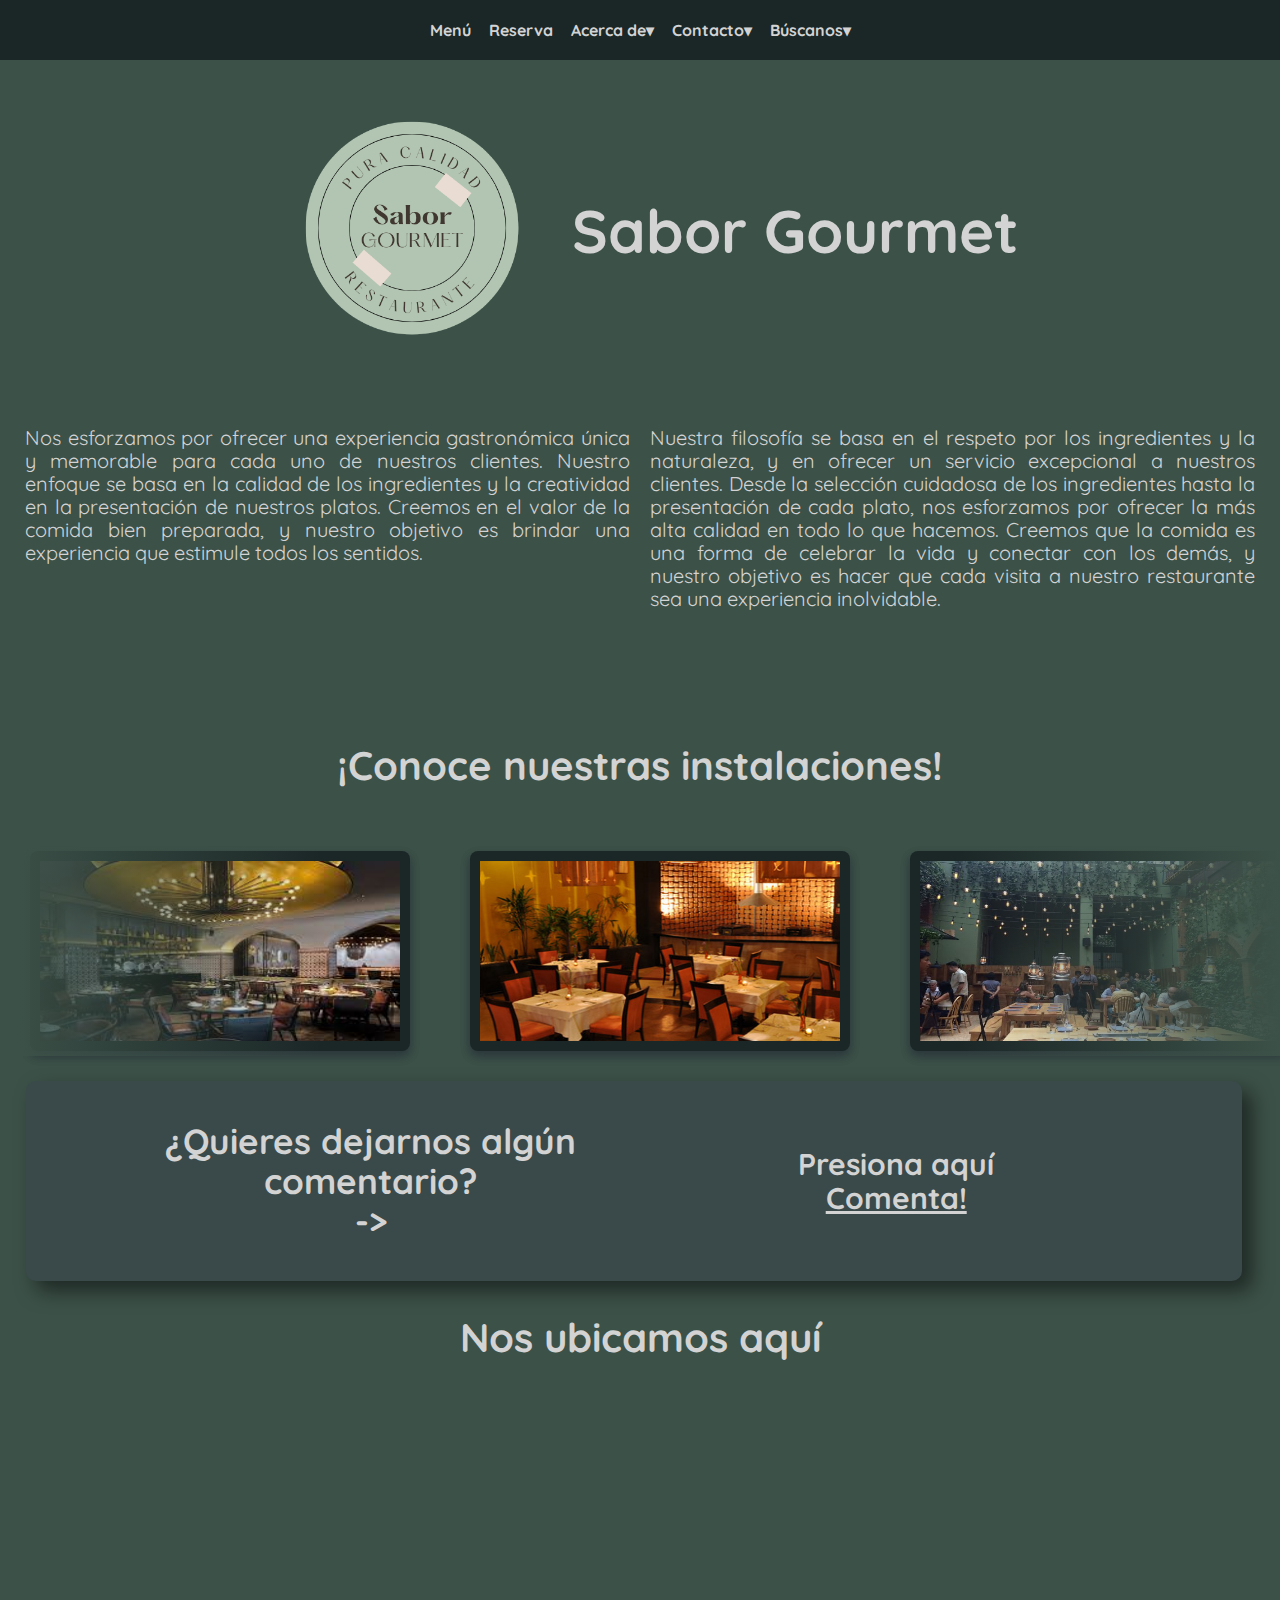
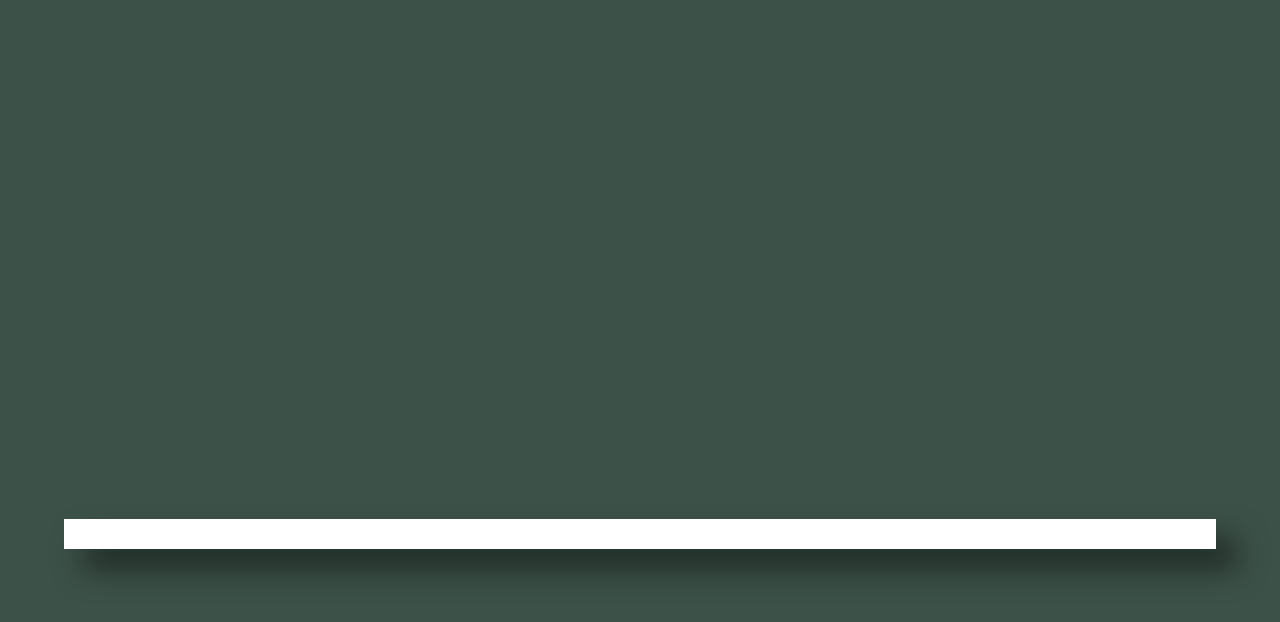
<file: index.html>
<!DOCTYPE html>
<html>

<head>
  <meta charset="utf-8" />
  <meta name="viewport" content="width=device-width, initial-scale=1" />
  <title></title>
  <link rel="stylesheet" type="text/css" href="CSS/Style.css" />
  <link rel="stylesheet" type="text/css" href="CSS/normalize.css" />
  <link href="https://fonts.googleapis.com/css?family=Quicksand" rel="stylesheet" />
  <script type="text/javascript" src="JS/funciones.js"></script>
  <script type="text/javascript" src="JS/jquery-3.6.3.js"></script>
  <script type="text/javascript" src="JS/push.min.js"></script>
  <meta name="viewport" content="width=device-width"/>
</head>

<body>
  <div id="fb-root"></div>
<script async defer crossorigin="anonymous" src="https://connect.facebook.net/es_LA/sdk.js#xfbml=1&version=v16.0" nonce="MhBECgYe"></script>


  <nav>
    <ul class="menu">
      <li><a href="menu.html">Menú</a></li>
      <li><a href="Reserva.html">Reserva</a></li>

      <li class="submenu">
        <a href="#">Acerca de&#9662;</a>
        <ul>
          <li><a href="https://goo.gl/maps/zm9JmMgt8xYgfdSr7">Dirección</a></li>
          <li><a href="#">QR</a></li>
        </ul>
      </li>

      <li class="submenu">
        <a href="#">Contacto&#9662;</a>
        <ul>
          <li><a href="#">saborgourmet@gmail.com</a></li>
          <li><a href="#">961 428 5249</a></li>
           <li><a href="https://wa.me/529614285249">Whatsapp</a></li>
        </ul>
      </li>
      <li class="submenu">

      <li class="submenu">
        <a href="#">Búscanos&#9662;</a>
        <ul>

          <li>
            <a href="https://www.facebook.com/profile.php?id=100092734239732"> <img src="IMG/facebooklogo.png" class="logoface logoredes">
              Facebook</a>
          </li>

          <li>
            <a href="#"> <img src="IMG/instalogo.png" class="logoinsta logoredes">
              Instagram</a>
          </li>

          <li>
            <a href="#"> <img src="IMG/tiktoklogo.png" class="logotiktok logoredes">
              Tiktok</a>
          </li>
          <ul>


          </ul>
      </li>
    </ul>

  </nav>

  <br/>
  <div class="logoytitulo">
    <div class="cajalogo">
      <img src="IMG/icono.png" class="logo" />
    </div>

    <div class="cajatitulo">
      <h1 class="restautitulo">Sabor Gourmet</h1>
    </div>
  </div>

  <br />

  <div class="infodeinicio">
    <article class="descripcioninicio">
      Nos esforzamos por ofrecer una experiencia gastronómica única y
      memorable para cada uno de nuestros clientes. Nuestro enfoque se basa en
      la calidad de los ingredientes y la creatividad en la presentación de
      nuestros platos. Creemos en el valor de la comida bien preparada, y
      nuestro objetivo es brindar una experiencia que estimule todos los
      sentidos.
    </article>

    <aside class="filosofiainicio">
      Nuestra filosofía se basa en el respeto por los ingredientes y la
      naturaleza, y en ofrecer un servicio excepcional a nuestros clientes.
      Desde la selección cuidadosa de los ingredientes hasta la presentación
      de cada plato, nos esforzamos por ofrecer la más alta calidad en todo lo
      que hacemos. Creemos que la comida es una forma de celebrar la vida y
      conectar con los demás, y nuestro objetivo es hacer que cada visita a
      nuestro restaurante sea una experiencia inolvidable.
    </aside>
  </div>

  <br />
  <br />
  <br />
  <br />


  <h2 class="tituloinstalaciones">¡Conoce nuestras instalaciones!</h2>

  <div class="deslizador">
    <div class="caminodeslizador">
      <div class="desliza">
        <img src="IMG/inicio1.jpg" class="slideimg" />
      </div>

      <div class="desliza">
        <img src="IMG/inicio2.jpg" class="slideimg" />
      </div>

      <div class="desliza">
        <img src="IMG/inicio3.jpg" class="slideimg" />
      </div>

      <div class="desliza">
        <img src="IMG/inicio4.jpg" class="slideimg" />
      </div>

      <div class="desliza">
        <img src="IMG/inicio5.jpg" class="slideimg" />
      </div>

      <div class="desliza">
        <img src="IMG/inicio6.jpg" class="slideimg" />
      </div>

      <div class="desliza">
        <img src="IMG/inicio1.jpg" class="slideimg" />
      </div>

      <div class="desliza">
        <img src="IMG/inicio2.jpg" class="slideimg" />
      </div>

      <div class="desliza">
        <img src="IMG/inicio3.jpg" class="slideimg" />
      </div>

      <div class="desliza">
        <img src="IMG/inicio4.jpg" class="slideimg" />
      </div>

      <div class="desliza">
        <img src="IMG/inicio5.jpg" class="slideimg" />
      </div>

      <div class="desliza">
        <img src="IMG/inicio6.jpg" class="slideimg" />
      </div>
    </div>
  </div>

  <section class="coments">
    <div class="divcoment">
      <div class="divcoment1">
        <p class="pcoments1">¿Quieres dejarnos algún comentario?
          <br>
          ->
        </p>
      </div>
      <div class="divcoment2">
        <p class="pcoments2">Presiona aquí
          <br>
          <a href="comentarios.html" class="comentbutton">Comenta!</a>
        </p>

      </div>
    </div>

  </section>

  

<h2 class="tituloinstalaciones">Nos ubicamos aquí</h2>

<div class="mmapbox">
  <iframe src="https://www.google.com/maps/embed?pb=!1m14!1m12!1m3!1d2701.849358692514!2d-93.08054830968311!3d16.72725065586958!2m3!1f0!2f0!3f0!3m2!1i1024!2i768!4f13.1!5e0!3m2!1ses!2smx!4v1684260106541!5m2!1ses!2smx" width="1000" height="650" style="border:0;"  allowfullscreen="" loading="lazy" referrerpolicy="no-referrer-when-downgrade"></iframe>
</div>

  <br><br><br>
<div class="commentsfacebook">
  <div class="fb-comments" data-href="https://alerda21.github.io/aaaaaaaa/index.html" data-width="100%" data-numposts="20"></div>
  <!-- <div class="fb-comments" data-href="https://www.facebook.com/profile.php?id=100092734239732" data-width="700" data-numposts="20"></div> -->
</div>

  
  <br />
  <br />
  <br />
  <br />
</body>

</html>
</file>
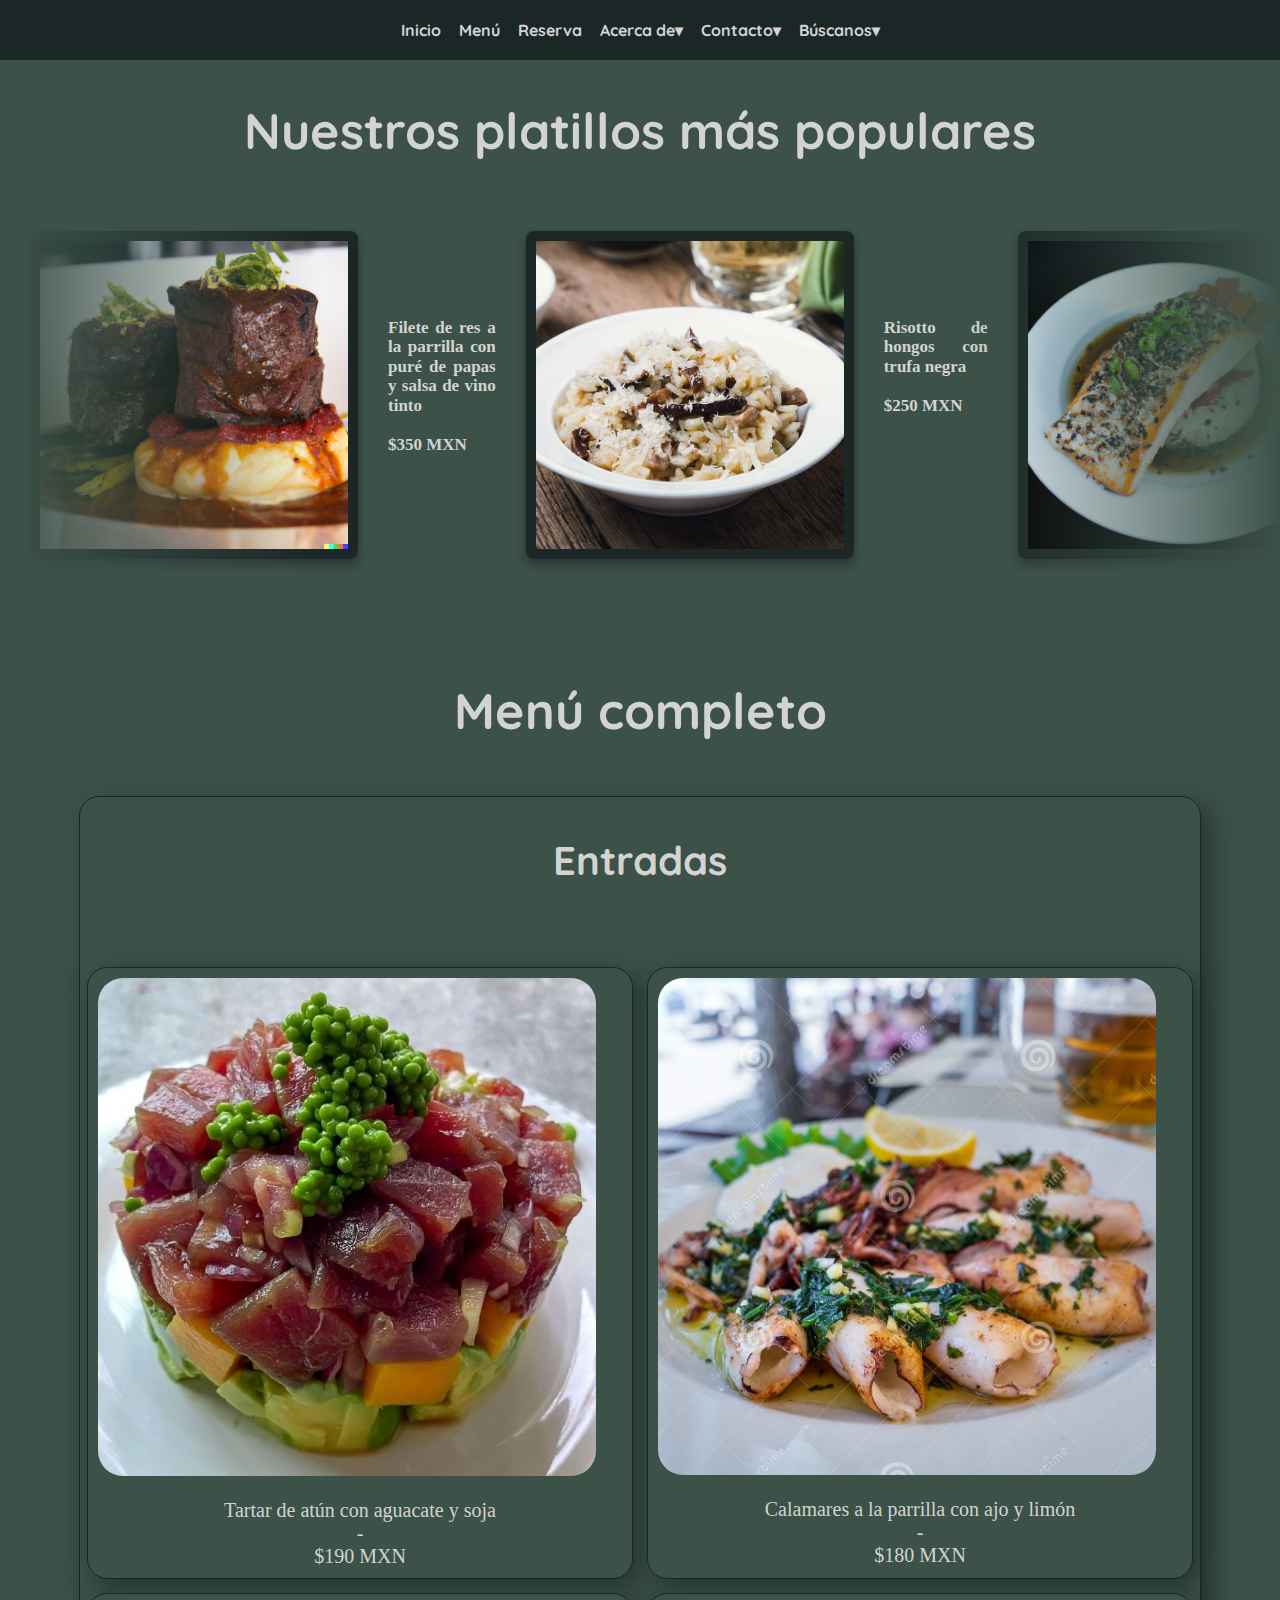
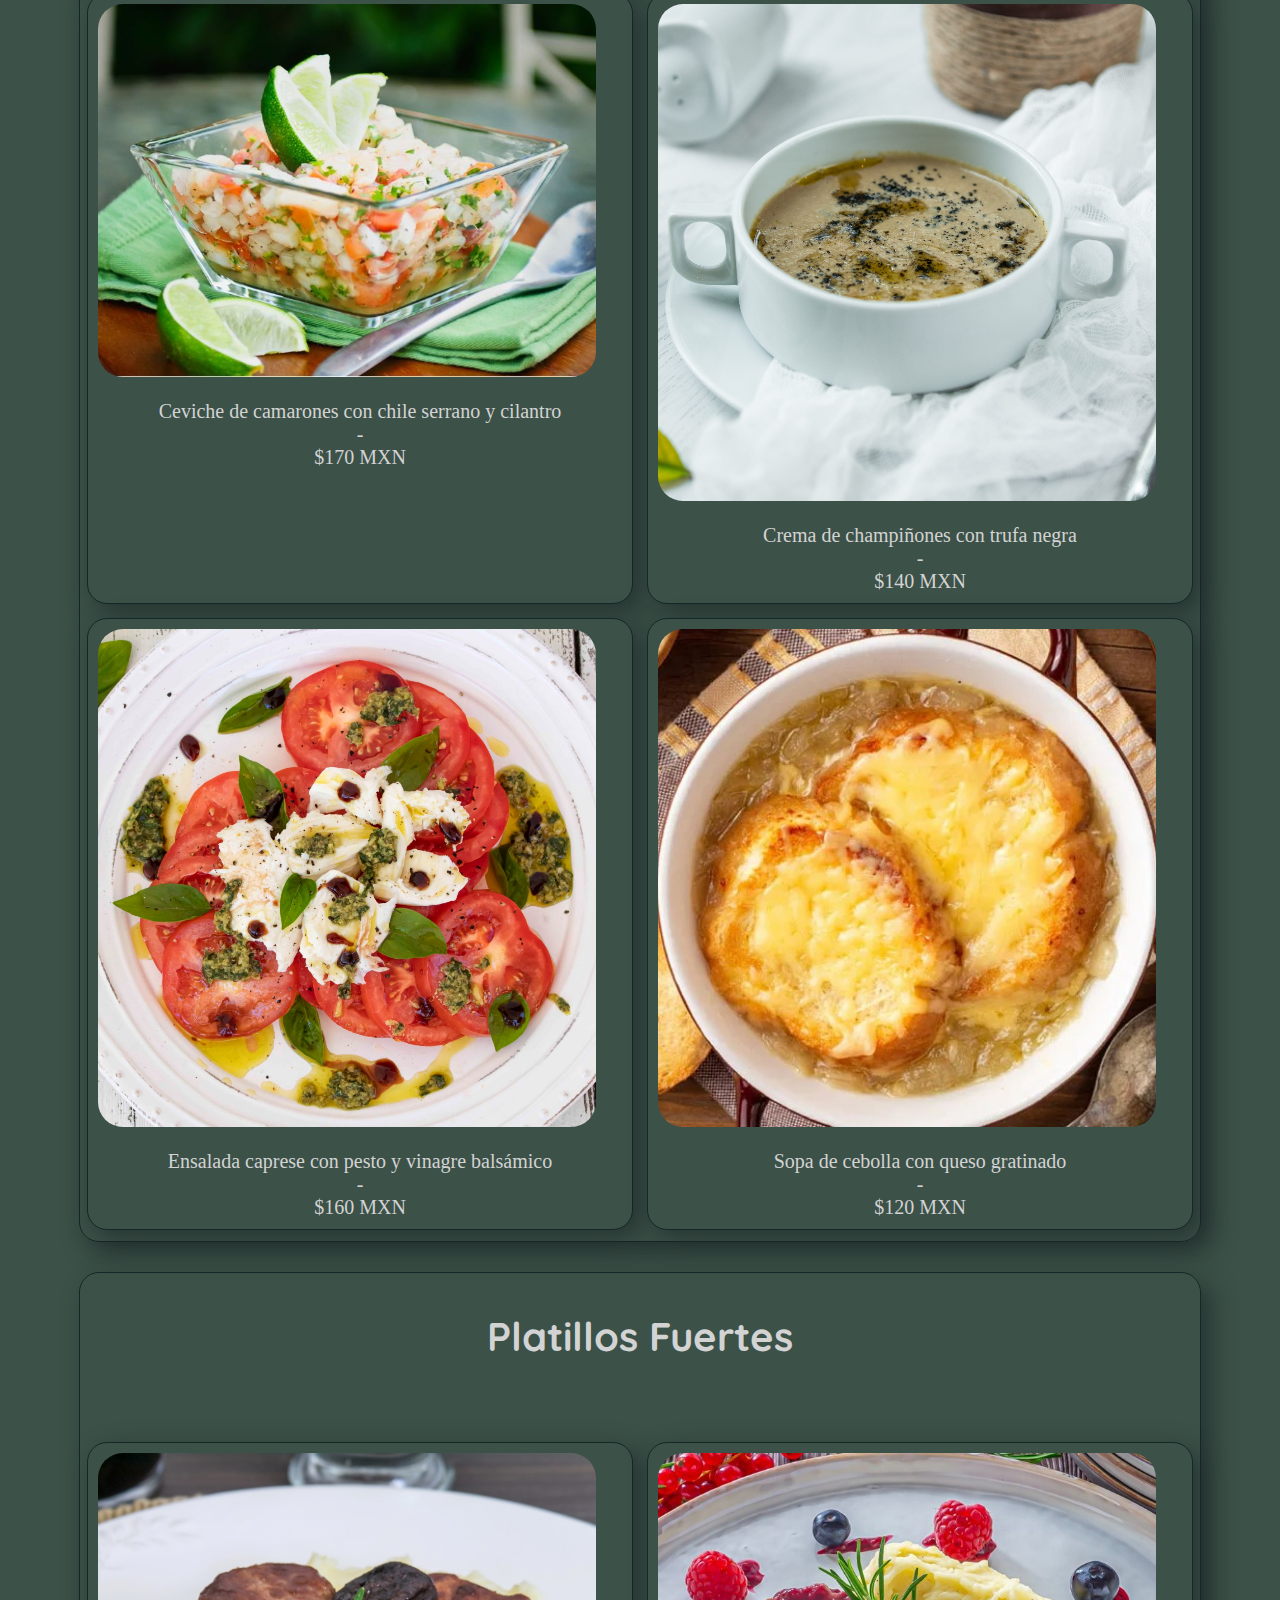
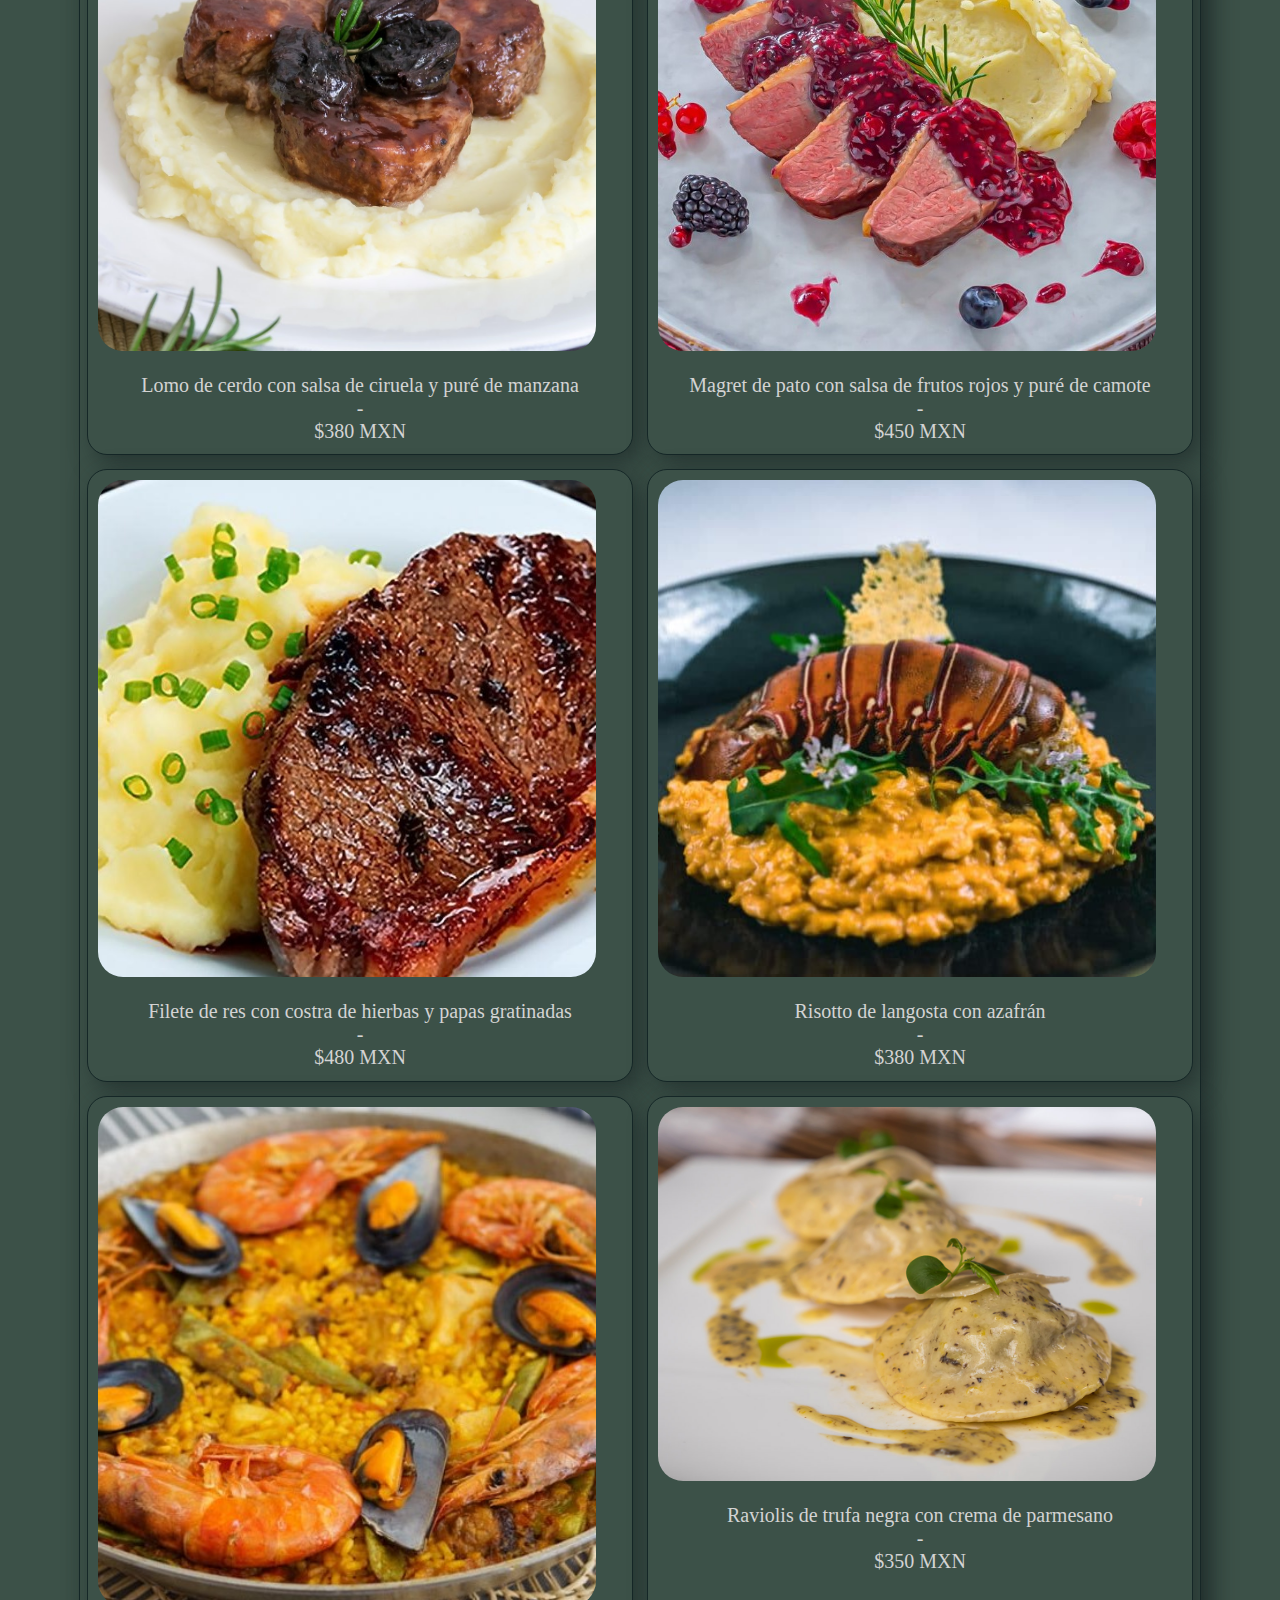
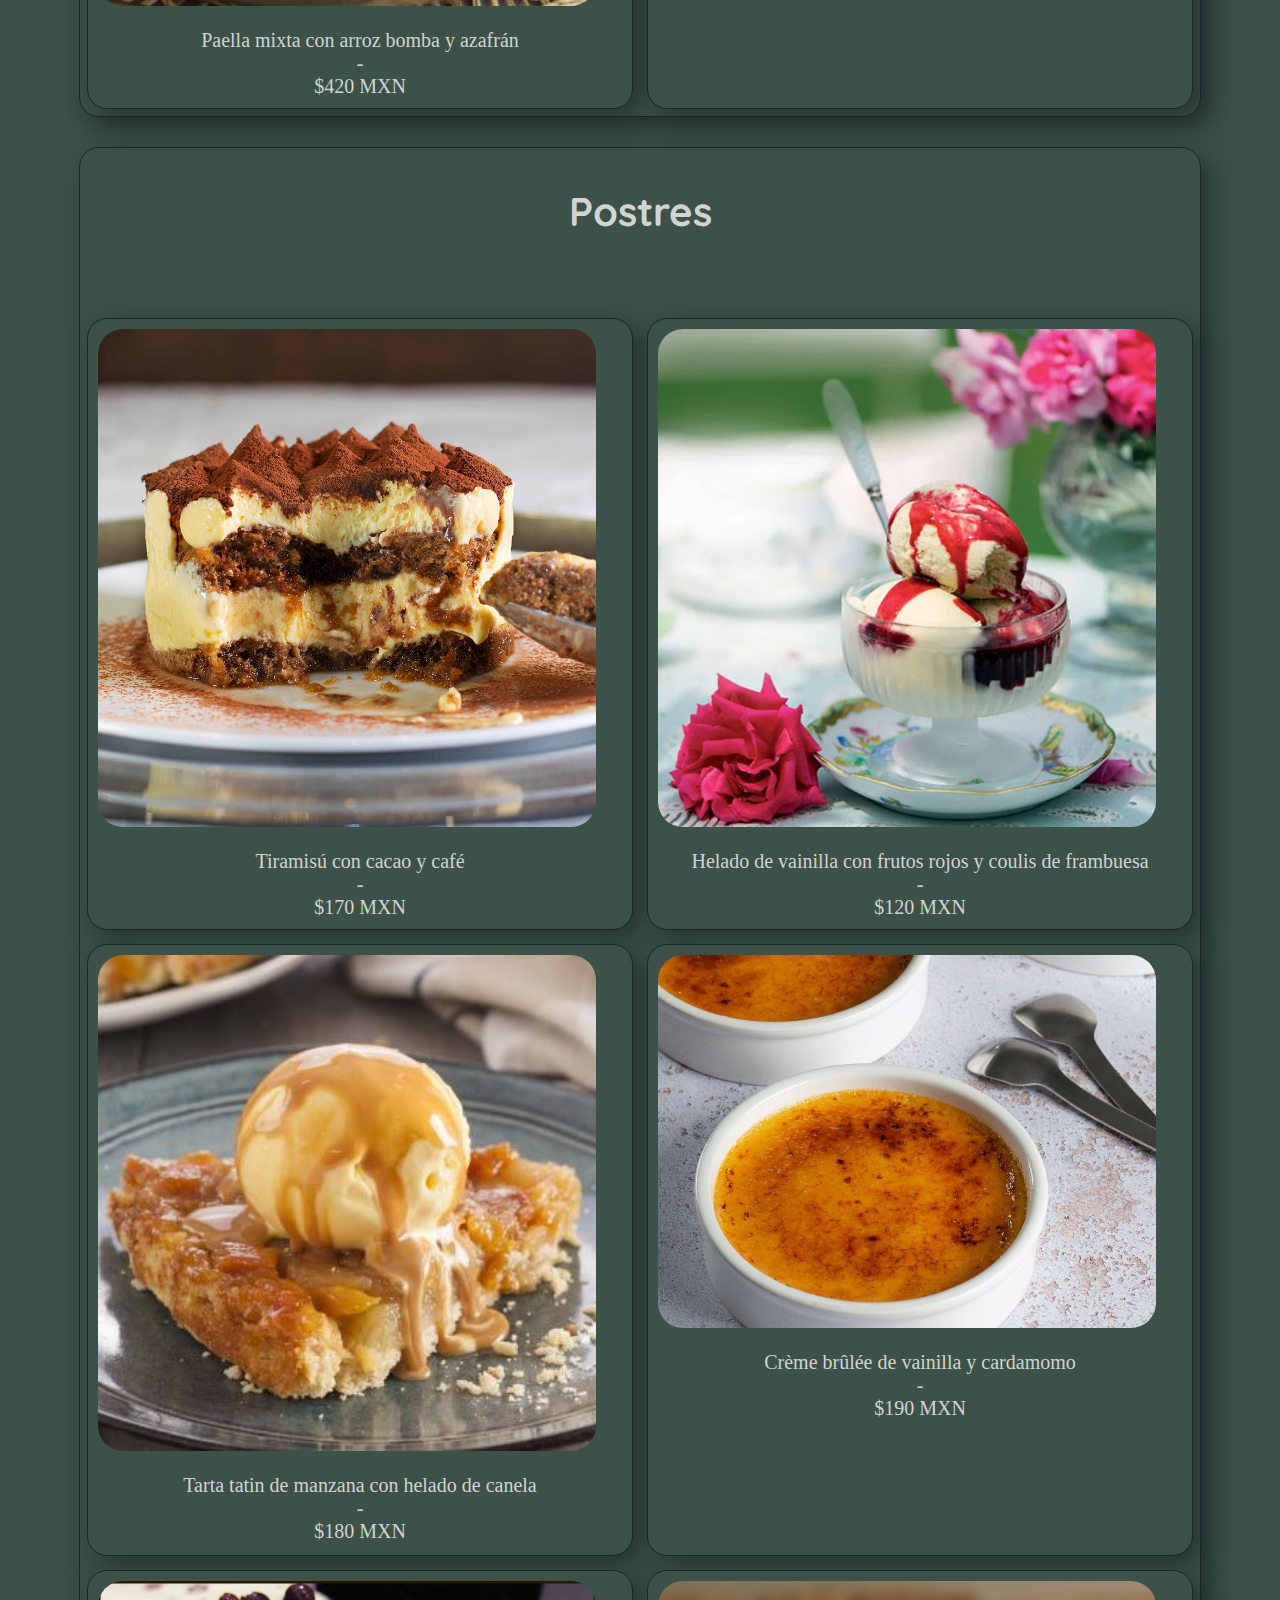
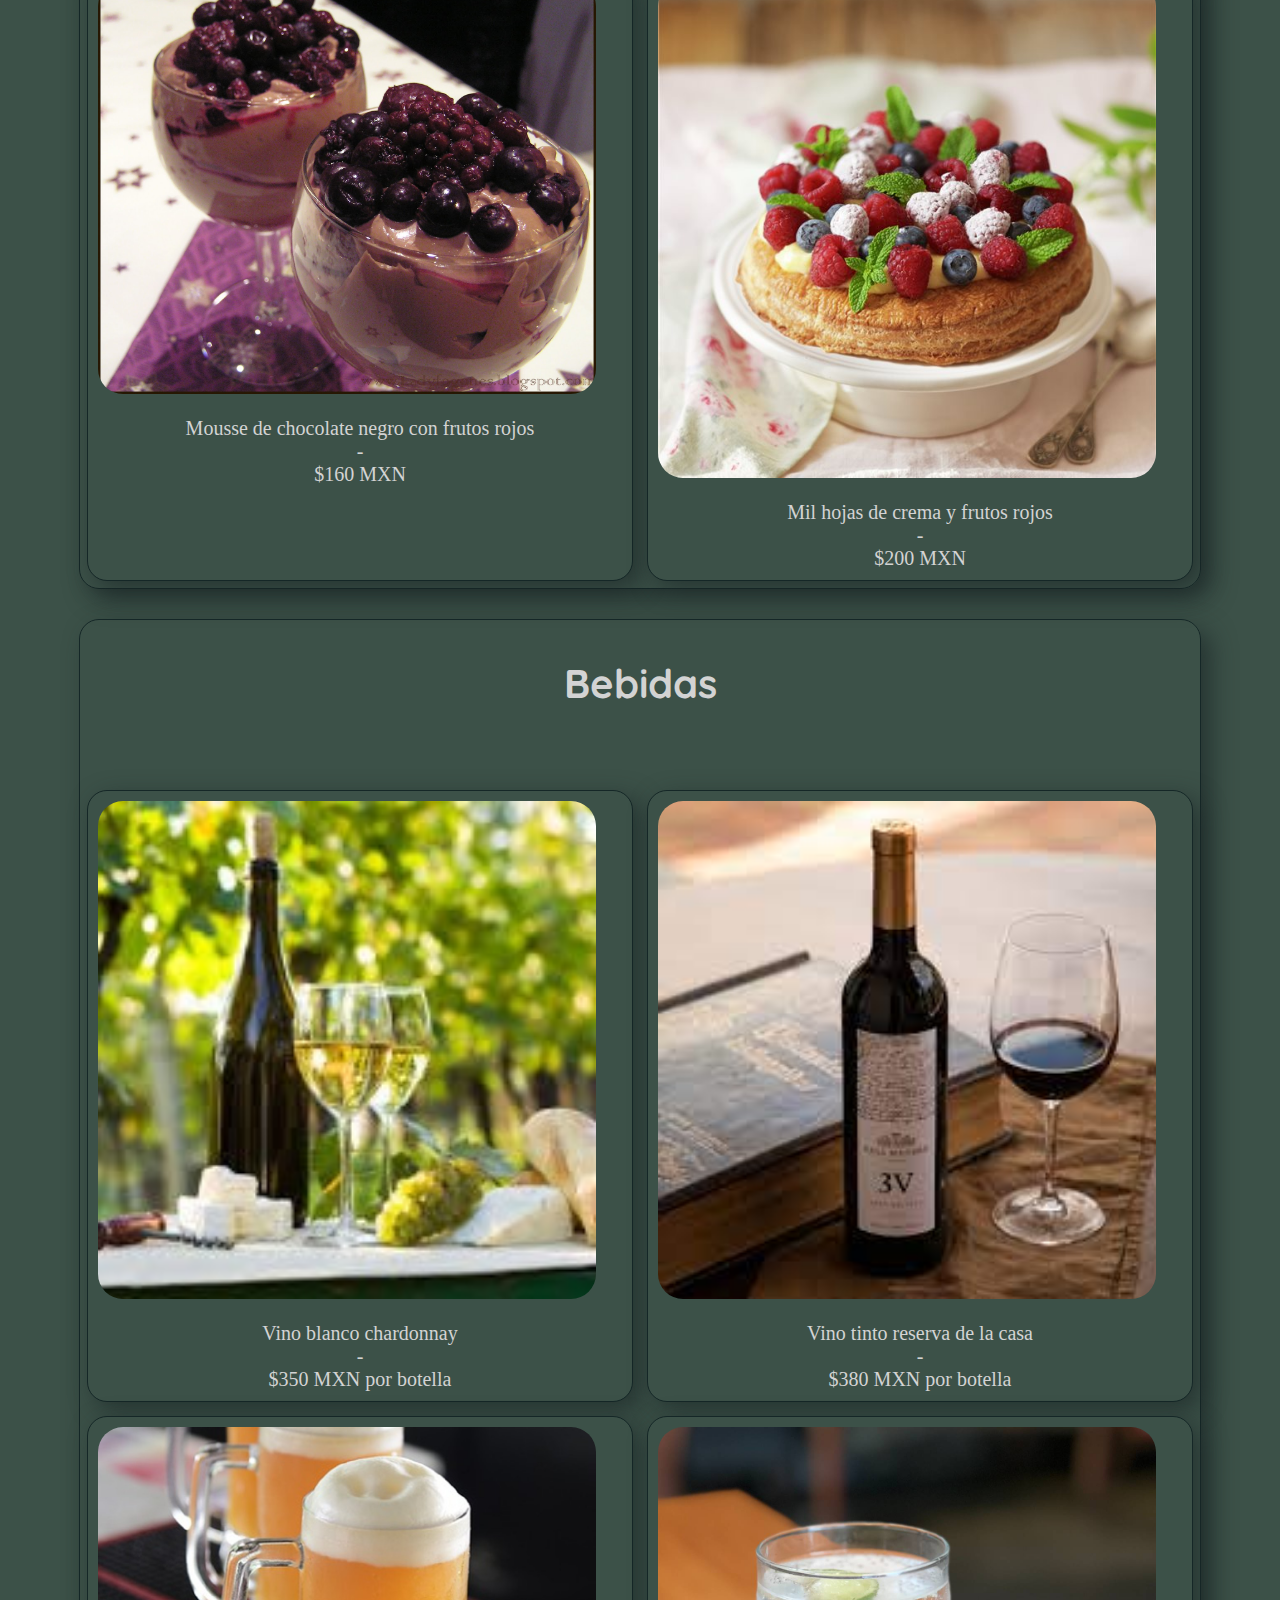
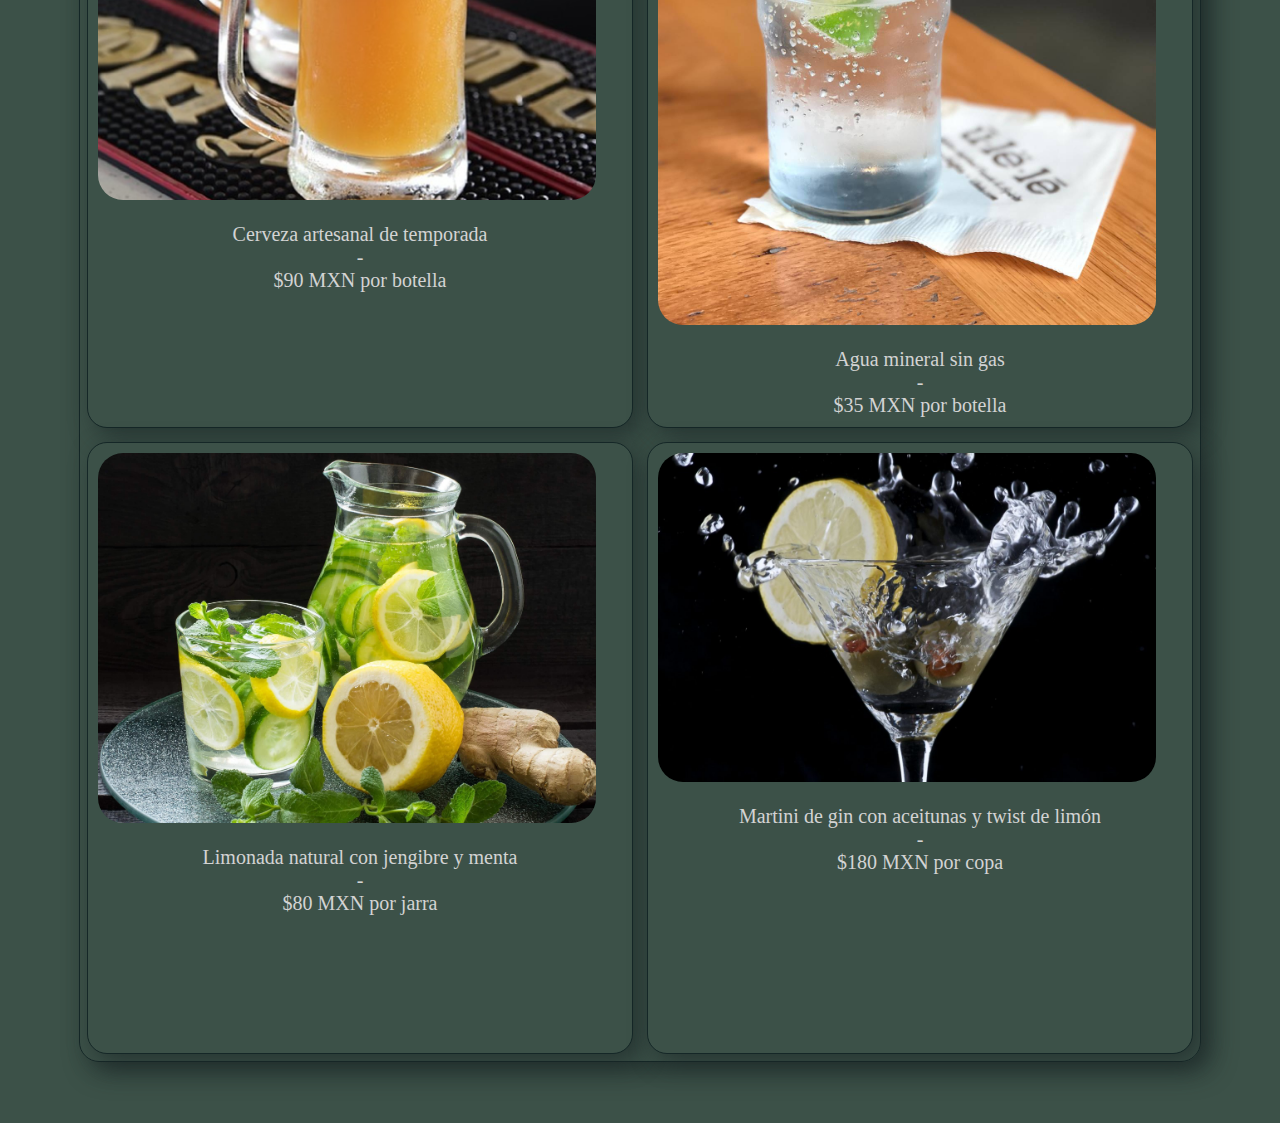
<file: menu.html>
<!DOCTYPE html>
<html>
  <head>
    <meta charset="utf-8" />
    <meta name="viewport" content="width=device-width, initial-scale=1" />
    <title>Menú</title>
    <link rel="stylesheet" type="text/css" href="CSS/Style.css" />
    <link rel="stylesheet" type="text/css" href="CSS/normalize.css" />
    <link
      href="https://fonts.googleapis.com/css?family=Quicksand"
      rel="stylesheet"
    />
    <script type="text/javascript" src="JS/funciones.js"></script>
    <script type="text/javascript" src="JS/jquery-3.6.3.js"></script>
    <script type="text/javascript" src="JS/push.min.js"></script>
  </head>
  <body>
    <nav>
      <ul class="menu">
        <li><a href="index.html">Inicio</a></li>
        <li><a href="#">Menú</a></li>
        <li><a href="Reserva.html">Reserva</a></li>

        <li class="submenu">
          <a href="#">Acerca de&#9662;</a>
          <ul>
          <li><a href="https://goo.gl/maps/zm9JmMgt8xYgfdSr7">Dirección</a></li>
            <li><a href="#">QR</a></li>
          </ul>
        </li>

        <li class="submenu">
          <a href="#">Contacto&#9662;</a>
          <ul>
           <li><a href="#">saborgourmet@gmail.com</a></li>
            <li><a href="#">961 428 5249</a></li>
            <li><a href="https://wa.me/529614285249">Whatsapp</a></li>
          </ul>
        </li>

        <li class="submenu">
          <a href="#">Búscanos&#9662;</a>
          <ul>
             <li>
                <a href="https://www.facebook.com/profile.php?id=100092734239732"> <img src="IMG/facebooklogo.png" class="logoface logoredes">
                  Facebook</a>
              </li>
    
              <li>
                <a href="#"> <img src="IMG/instalogo.png" class="logoinsta logoredes">
                  Instagram</a>
              </li>
    
              <li>
                <a href="#"> <img src="IMG/tiktoklogo.png" class="logotiktok logoredes">
                  Tiktok</a>
              </li>
          </ul>
        </li>
      </ul>
    </nav>

    <h2 class="popularesmenu">Nuestros platillos más populares</h2>

    <div class="deslizadormenu">
      <div class="caminodeslizadormenu">
        <div class="deslizamenu" id="deslizamenu1">
          <img src="IMG/popular1.png" class="slidemenuimg" /> <br />
          <br />
          <p class="textopopularmenu">
            Filete de res a la parrilla con puré de papas y salsa de vino tinto
            <br />
            <br />
            $350 MXN
          </p>
        </div>

        <div class="deslizamenu">
          <img src="IMG/popular2.jpg" class="slidemenuimg" />
          <p class="textopopularmenu">
            Risotto de hongos con trufa negra <br />
            <br />$250 MXN
          </p>
        </div>

        <div class="deslizamenu">
          <img src="IMG/popular3.png" class="slidemenuimg" />
          <p class="textopopularmenu">
            Salmón glaseado con miel y salsa de soja, acompañado de arroz
            integral <br />
            <br />
            $300 MXN
          </p>
        </div>

        <div class="deslizamenu">
          <img src="IMG/popular4.png" class="slidemenuimg" />
          <p class="textopopularmenu">
            Ensalada de quinoa con pollo a la parrilla, aguacate y aderezo de
            cilantro<br />
            <br />
            $200 MXN
          </p>
        </div>

        <div class="deslizamenu">
          <img src="IMG/popular5.jpg" class="slidemenuimg" />
          <p class="textopopularmenu">
            Cordero asado con puré de berenjena ahumada y reducción de
            balsámico<br />
            <br />
            $400 MXN
          </p>
        </div>

        <div class="deslizamenu">
          <img src="IMG/popular6.png" class="slidemenuimg" />
          <p class="textopopularmenu">
            Gnocchi casero con salsa de tomate y albahaca fresca<br />
            <br />
            $180 MXN
          </p>
        </div>

        <div class="deslizamenu">
          <img src="IMG/popular1.png" class="slidemenuimg" />
          <p class="textopopularmenu">
            Filete de res a la parrilla con puré de papas y salsa de vino tinto
            <br />
            <br />
            $350 MXN
          </p>
        </div>

        <div class="deslizamenu">
          <img src="IMG/popular2.jpg" class="slidemenuimg" />
          <p class="textopopularmenu">
            Risotto de hongos con trufa negra <br />
            <br />$250 MXN
          </p>
        </div>

        <div class="deslizamenu">
          <img src="IMG/popular3.png" class="slidemenuimg" />
          <p class="textopopularmenu">
            Salmón glaseado con miel y salsa de soja, acompañado de arroz
            integral<br />
            <br />
            $300 MXN
          </p>
        </div>

        <div class="deslizamenu">
          <img src="IMG/popular4.png" class="slidemenuimg" />
          <p class="textopopularmenu">
            Ensalada de quinoa con pollo a la parrilla, aguacate y aderezo de
            cilantro<br />
            <br />
            $200 MXN
          </p>
        </div>

        <div class="deslizamenu">
          <img src="IMG/popular5.jpg" class="slidemenuimg" />
          <p class="textopopularmenu">
            Cordero asado con puré de berenjena ahumada y reducción de
            balsámico<br />
            <br />
            $400 MXN
          </p>
        </div>

        <div class="deslizamenu">
          <img src="IMG/popular6.png" class="slidemenuimg" />
          <p class="textopopularmenu">
            Gnocchi casero con salsa de tomate y albahaca fresca<br />
            <br />
            $180 MXN
          </p>
        </div>
      </div>
    </div>

    <h2 class="titulomenucompleto">Menú completo</h2>

    <div class="cajamenucompleto">
      <div class="cajaentradas">
        <h3 class="categoriasmenu">Entradas</h3>
        <br />
        <br />
        <div class="subcajaentradas">
          <div class="entrada1 hovermenu">
            <img class="imgentradas" src="IMG/entradas1.jpg" /><br />
            Tartar de atún con aguacate y soja <br />- <br />
            $190 MXN
          </div>

          <div class="entrada2 hovermenu">
            <img class="imgentradas" src="IMG/entradas2.jpg" /><br />
            Calamares a la parrilla con ajo y limón <br />- <br />
            $180 MXN
          </div>

          <div class="entrada3 hovermenu">
            <img class="imgentradas" src="IMG/entradas3.jpg" /><br />
            Ceviche de camarones con chile serrano y cilantro <br />- <br />
            $170 MXN
          </div>

          <div class="entrada4 hovermenu">
            <img class="imgentradas" src="IMG/entradas4.jpg" /><br />
            Crema de champiñones con trufa negra <br />- <br />
            $140 MXN
          </div>

          <div class="entrada5 hovermenu">
            <img class="imgentradas" src="IMG/entradas5.jpg" /><br />
            Ensalada caprese con pesto y vinagre balsámico <br />- <br />
            $160 MXN
          </div>

          <div class="entrada6 hovermenu">
            <img class="imgentradas" src="IMG/entradas6.jpg" /><br />
            Sopa de cebolla con queso gratinado <br />- <br />
            $120 MXN
          </div>
        </div>
      </div>

      <div class="cajaplatillosf">
        <h3 class="categoriasmenu">Platillos Fuertes</h3>
        <br />
        <br />
        <div class="subcajaplatillosf">
          <div class="platillosf1 hovermenu">
            <img src="IMG/platillof1.jpg" class="imgplatillosf" /><br />
            Lomo de cerdo con salsa de ciruela y puré de manzana <br />- <br />
            $380 MXN
          </div>

          <div class="platillosf2 hovermenu">
            <img src="IMG/platillof2.jpg" class="imgplatillosf" /><br />
            Magret de pato con salsa de frutos rojos y puré de camote <br />-
            <br />
            $450 MXN
          </div>

          <div class="platillosf3 hovermenu">
            <img src="IMG/platillof3.jpg" class="imgplatillosf" /><br />
            Filete de res con costra de hierbas y papas gratinadas <br />-
            <br />
            $480 MXN
          </div>

          <div class="platillosf4 hovermenu">
            <img src="IMG/platillof4.jpg" class="imgplatillosf" /><br />
            Risotto de langosta con azafrán <br />- <br />
            $380 MXN
          </div>

          <div class="platillosf5 hovermenu">
            <img src="IMG/platillof5.jpg" class="imgplatillosf" /><br />
            Paella mixta con arroz bomba y azafrán <br />- <br />
            $420 MXN
          </div>

          <div class="platillosf6 hovermenu">
            <img src="IMG/platillof6.jpg" class="imgplatillosf" /><br />
            Raviolis de trufa negra con crema de parmesano <br />- <br />
            $350 MXN
          </div>
        </div>
      </div>

      <div class="cajapostres">
        <h3 class="categoriasmenu">Postres</h3>
        <br />
        <br />
        <div class="subcajapostres">
          <div class="postres1 hovermenu">
            <img src="IMG/postres1.jpg" class="imgpostres" /><br />
            Tiramisú con cacao y café <br />- <br />
            $170 MXN
          </div>

          <div class="postres2 hovermenu">
            <img src="IMG/postres2.jpg" class="imgpostres" /><br />
            Helado de vainilla con frutos rojos y coulis de frambuesa <br />-
            <br />
            $120 MXN
          </div>

          <div class="postres3 hovermenu">
            <img src="IMG/postres3.jpg" class="imgpostres" /><br />
            Tarta tatin de manzana con helado de canela <br />- <br />
            $180 MXN
          </div>

          <div class="postres4 hovermenu">
            <img src="IMG/postres4.jpg" class="imgpostres" /><br />
            Crème brûlée de vainilla y cardamomo <br />- <br />
            $190 MXN
          </div>

          <div class="postres5 hovermenu">
            <img src="IMG/postres5.jpg" class="imgpostres" /><br />
            Mousse de chocolate negro con frutos rojos <br />- <br />
            $160 MXN
          </div>

          <div class="postres6 hovermenu">
            <img src="IMG/postres6.jpg" class="imgpostres" /><br />
            Mil hojas de crema y frutos rojos <br />- <br />
            $200 MXN
          </div>
        </div>
      </div>

      <div class="cajabebidas">
        <h3 class="categoriasmenu">Bebidas</h3>
        <br />
        <br />
        <div class="subcajabebidas">
          <div class="bebidas1 hovermenu hovermenu">
            <img src="IMG/bebida1.jpg" class="imgbebidas" /><br />
            Vino blanco chardonnay <br />- <br />
            $350 MXN por botella
          </div>

          <div class="bebidas2 hovermenu hovermenu">
            <img src="IMG/bebida2.jpg" class="imgbebidas" /><br />
            Vino tinto reserva de la casa <br />- <br />
            $380 MXN por botella
          </div>

          <div class="bebidas3 hovermenu hovermenu">
            <img src="IMG/bebida3.jpg" class="imgbebidas" /><br />
            Cerveza artesanal de temporada <br />- <br />
            $90 MXN por botella
          </div>

          <div class="bebidas4 hovermenu hovermenu">
            <img src="IMG/bebida4.jpg" class="imgbebidas" /><br />
            Agua mineral sin gas <br />
            -<br />
            $35 MXN por botella
          </div>

          <div class="bebidas5 hovermenu hovermenu">
            <img src="IMG/bebida5.jpg" class="imgbebidas" /><br />
            Limonada natural con jengibre y menta <br />- <br />
            $80 MXN por jarra
          </div>

          <div class="bebidas6 hovermenu hovermenu">
            <img src="IMG/bebida6.jpg" class="imgbebidas" /><br />
            Martini de gin con aceitunas y twist de limón <br />- <br />
            $180 MXN por copa
          </div>
        </div>
      </div>
    </div>

    <br />
    <br />
  </body>
</html>
</file>
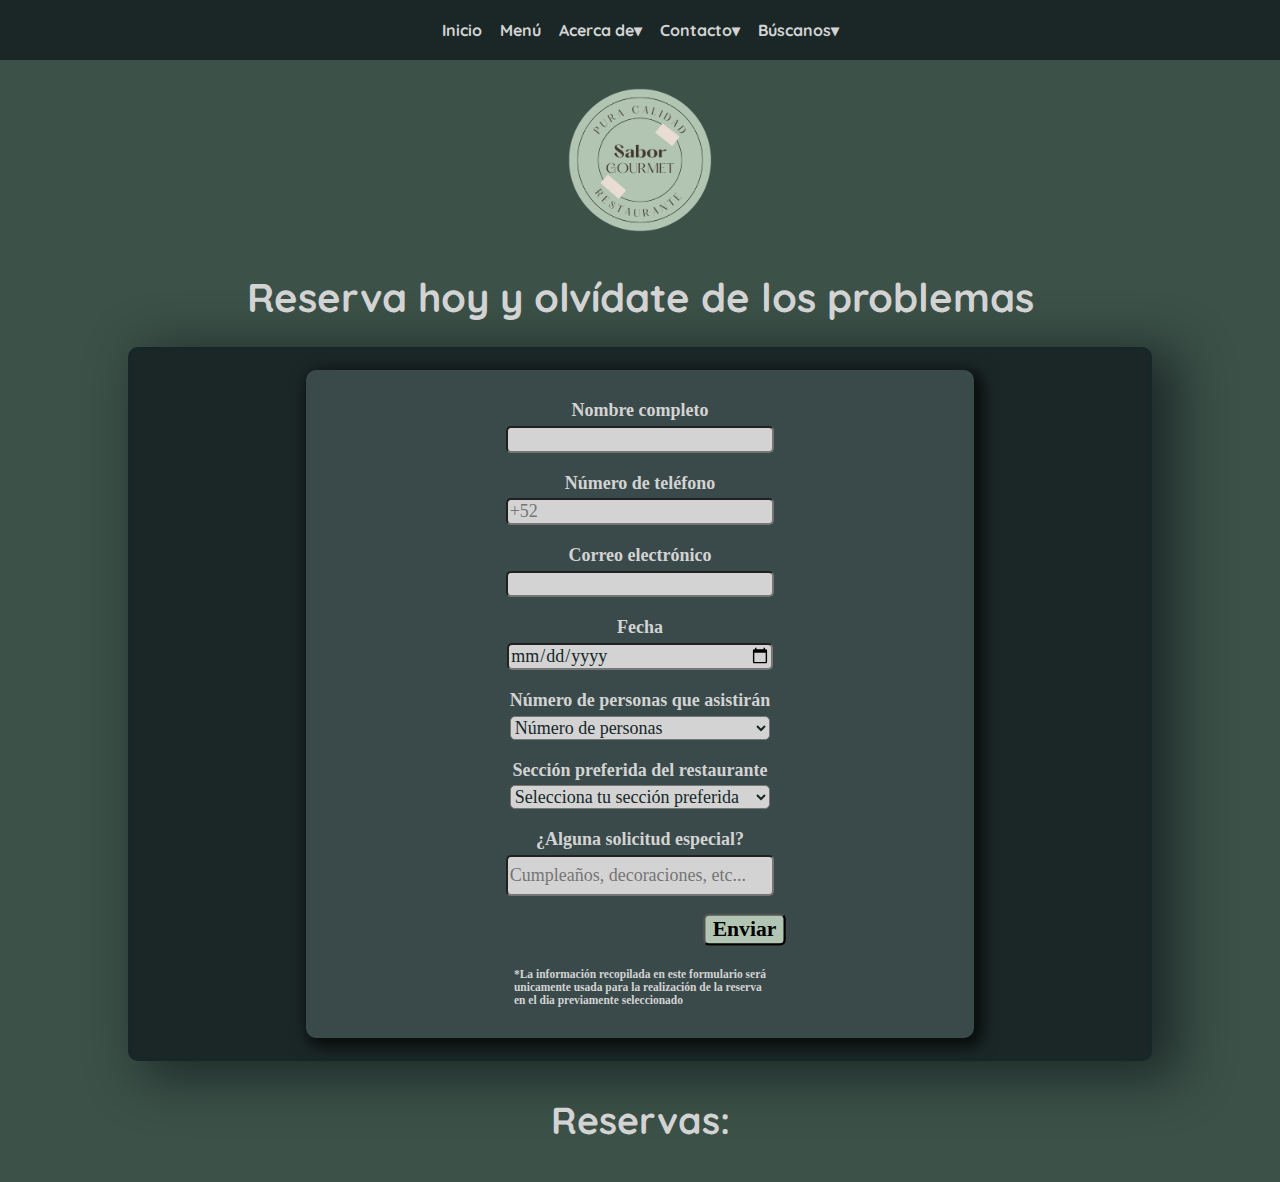
<file: Reserva.html>
<!DOCTYPE html>
<html>
  <head>
    <meta charset="utf-8" />
    <meta name="viewport" content="width=device-width, initial-scale=1" />
    <title>Menú</title>
    <script type="text/javascript" src="JS/jquery-3.6.3.js"></script>
    <script type="text/javascript" src="JS/funciones.js"></script>
    <script type="text/javascript" src="JS/push.min.js"></script>
    <link rel="stylesheet" type="text/css" href="CSS/Style.css" />
    <link rel="stylesheet" type="text/css" href="CSS/normalize.css" />
    <link href="https://fonts.googleapis.com/css?family=Quicksand" rel="stylesheet"/>
  </head>
  <body>
    <nav>
      <ul class="menu">
        <li><a href="index.html">Inicio</a></li>
        <li><a href="menu.html">Menú</a></li>

        <li class="submenu">
          <a href="#">Acerca de&#9662;</a>
          <ul>
             <li><a href="https://goo.gl/maps/zm9JmMgt8xYgfdSr7">Dirección</a></li>
            <li><a href="#">QR</a></li>
          </ul>
        </li>

        <li class="submenu">
          <a href="#">Contacto&#9662;</a>
          <ul>
           <li><a href="#">saborgourmet@gmail.com</a></li>
            <li><a href="#">961 428 5249</a></li>
            <li><a href="https://wa.me/529614285249">Whatsapp</a></li>

          </ul>
        </li>

        <li class="submenu">
          <a href="#">Búscanos&#9662;</a>
          <ul>
            <li>
                <a href="https://www.facebook.com/profile.php?id=100092734239732"> <img src="IMG/facebooklogo.png" class="logoface logoredes">
                  Facebook</a>
              </li>
    
              <li>
                <a href="#"> <img src="IMG/instalogo.png" class="logoinsta logoredes">
                  Instagram</a>
              </li>
    
              <li>
                <a href="#"> <img src="IMG/tiktoklogo.png" class="logotiktok logoredes">
                  Tiktok</a>
              </li>
          </ul>
        </li>
      </ul>
    </nav>

    <header class="headerreserva">
      <img src="IMG/icono.png" id="iconoreserva">
      <h1 class="tituloreserva">Reserva hoy y olvídate de los problemas</h1>
    </header>

    <div class="divformreserva">
      <form class="formreserva" id="formmreserva">
        <label for="nombrecliente">Nombre completo</label>
        <input type="text" required class="opcionform" name="nombrecliente" id="name"/>

        <label for="numerotelcliente" class="separadorform">Número de teléfono</label>
        <input type="text" maxlength="10" required placeholder="+52" class="opcionform" name="numtelefono" id="numerotel"/>

        <label for="correocliente" class="separadorform">Correo electrónico</label>
        <input type="email" required class="opcionform" name="correocliente" id="correoelec"/>

        <label for="fecha" class="separadorform">Fecha</label>
        <input type="date" id="fechainput" name="fecha" class="opcionform fecha">

        <label for="numpersonas" class="separadorform">Número de personas que asistirán</label>
        <select name="numpersonas" id="numpersonasselect" class="opcionform numgente" required >
          <option value="">Número de personas</option>
          <option value="1persona">1</option>
          <option value="2persona">2</option>
          <option value="3persona">3</option>
          <option value="4persona">4</option>
          <option value="5persona">5</option>
          <option value="6persona">6</option>
        </select>

        <label for="seccionpreferida" class="separadorform">Sección preferida del restaurante</label>
        <select name="seccionpreferida" id="seccionpreferida" class="opcionform seccionrest" required>
          <option value="">Selecciona tu sección preferida</option>
          <option value="ventana">Ventanal</option>
          <option value="seccpriv">Sección privada</option>
          <option value="balcon">Balcón</option>
          <option value="chimenea">Chimenea</option>
          <option value="bar">Bar</option>
          <option value="airelibre">Aire libre</option>
        </select>

        <label for="solicitudespecial" class="separadorform">¿Alguna solicitud especial?</label>
        <input type="text" name="solicitudespecial" placeholder="Cumpleaños, decoraciones, etc..." class="opcionform" style="height: 35px;" id="solicitudesp">

        <button type="submit" class="enviaform" id="enviarform" onclick="push()">Enviar</button>

        <footer class="footerform">
          *La información recopilada en este formulario será<br> 
          unicamente usada para la realización de la reserva<br> 
          en el dia previamente seleccionado
        </footer>
      </form>
    </div>

    <div class="recibo">
      <h3>Reservas:</h3>
      <div id="recibos"></div>
    </div>
  </body>
</html>
</file>
<file: CSS/Style.css>
html {
  scroll-behavior: smooth;
}

body {
  background-color: #3c5148;
}


nav ul {
  margin: 0;
  padding: 0;
  list-style: none;
  background-color: #1b2727;
  text-align: center;
  z-index: 2;
}

nav ul li {
  display: inline-block;
  position: relative;
  font-family: "Quicksand";
  font-weight: bold;
}

nav ul li a {
  display: block;
  padding: 0 7px;
  color: lightgray;
  font-size: 16px;
  line-height: 60px;
  text-decoration: none;
  transition: 0.3s;
}

nav ul li a:hover {
  background-color: #666;
  color: white;
}

nav ul li:hover > ul {
  display: block;
}

nav ul ul {
  display: none;
  position: absolute;
  top: 60px;
}

nav ul ul li {
  width: 255px;
  float: none;
  display: list-item;
  position: relative;
}

nav ul ul ul li {
  position: relative;
  top: -60px;
  left: 200px;
}


.logoredes {
  width: 3em;
  height: 3em;
}

.logoface {
  position: relative;
  top: 13px;
  right: 25px;
}

.logoinsta {
  position: relative;
  top: 15px;
  right: 25px;
}

.logotiktok {
  position: relative;
  top: 15px;
  right: 25px;
  scale: 1.1;
}

/*Fin de la lista de navegación*/

/*Pagina de inicio*/
.logoytitulo {
  display: flex;
  align-items: center;
  justify-content: center;
}

.logo {
  width: 300px;
  height: 300px;
}

.restautitulo {
  margin-left: 10px;
  display: flex;
  vertical-align: auto;
  color: lightgray;
  font-family: "Quicksand", sans-serif;
  font-weight: bold;
  font-size: 60px;
  z-index: 1;
}

@media (max-width: 1000px) {
  .logoytitulo {
    display: grid;
    grid-auto-rows: repeat(2,2fr);
    justify-content: center;
  }

  .cajalogo {
    display: flex;
    justify-content: center;

  }
}

.infodeinicio {
  display: flex;
  color: lightgray;
  font-family: Quicksand;
  padding: 15px;
}

.descripcioninicio {
  width:50%;
  text-align: justify;
  font-size: 20px;
  padding: 10px;
}

.filosofiainicio {
  width: 50%;
  text-align: justify;
  font-size: 20px;
  padding: 10px;
}

@media (max-width: 1000px) {
  .infodeinicio {
    display: grid;
    grid-template-rows: repeat(2,5fr);
    margin: 20px;
  }

  .descripcioninicio {
    width: 100%;
  }

  .filosofiainicio {
    width: 100%;
  }
}

.instalaciones {
  margin: 30px;
}

.imginicio {
  display: inline-flex;
  height: 400px;
  width: 759px;
}

.tituloinstalaciones {
  text-align: center;
  font-family: "Quicksand";
  font-weight: bold;
  font-size: 40px;
  color: lightgray;
}

/*slider*/

.deslizador {
  display: flex;
  height: auto;
  width: auto;
  overflow: hidden;
  align-items: center;
}

.deslizador:before {
  position: absolute;
  z-index: 1;
  left: 0;
  content: "";
  width: 25%;
  height: 210px;
  background: linear-gradient(-90deg, hsla(0, 0%, 0%, 0), #3c5148);
}

.deslizador:after {
  position: absolute;
  right: 0;
  content: "";
  width: 25%;
  height: 210px;
  background: linear-gradient(90deg, hsla(0, 0%, 0%, 0), #3c5148);
}

.deslizador .caminodeslizador {
  display: flex;
  animation: scroll 35s linear infinite;
  -webkit-animation: scroll 35s linear infinite;
  width: calc(240px * 10);
}

.deslizador .desliza {
  display: flex;
}

.deslizador .desliza .slideimg {
  width: 360px;
  height: 180px;
  padding: 10px;
  background-color: #1b2727;
  cursor: pointer;
  margin: 30px;
  border-radius: 8px;
  box-shadow: rgba(50, 50, 93, 0.25) 0px 5px 10px 0px,
    rgba(0, 0, 0, 0.3) 0px 5px 10px 0px;
}

@keyframes scroll {
  0% {
    -webkit-transform: translate(0);
    transform: translateX(0);
  }

  100% {
    -webkit-transform: translateX(calc(-240px * 5));
    transform: translateX(calc(-240px * 5));
  }
}

.coments {
  width: 95%; height: 200px;
  background-color: #3a4a4a;
  margin: 0 2%;
  border-radius: 10px;
  box-shadow: 10px 10px 20px rgba(0, 0, 0, 0.5);
  display: flex;
}

.divcoment {
  width: 90%;height: 90%;
  margin: auto;
  display: flex;
  grid-template-columns: repeat(2, 1fr);
  place-items: center;
  justify-content: center;
}

.divcoment1 {
  width: 48%; height: 90%;
  display: flex;
  align-items: center;
  justify-content: center;
}

.divcoment2 {
  width: 48%; height: 90%;
  display: flex;
  align-items: center;
  justify-content: center;
}

.pcoments1 {
  display: flex;
  align-items: center;
  font-family: "Quicksand";
  font-size: 35px;
  font-weight: bold;
  text-align: center;
  color: lightgray;
}

.pcoments2, .comentbutton {
  font-family: "Quicksand";
  font-size: 30px;
  font-weight: bold;
  text-align: center;
  color: lightgray;
  justify-content: center;
}



.comenttitle {
	text-align: center;
  font-family: 'Quicksand';
  font-size: 1.8em;
  color: lightgray;
}



.cajacomentform, .commentcaja {
  margin: 0 10%;
  text-align: center;
  font-family: 'Quicksand';
  color: white;
}

.cajacoment {
  box-shadow: 10px 10px 20px rgba(0, 0, 0, 0.5);
  border-radius: 15px;
  padding: 20px;
  margin-top: 20px;
}

.cajacomentform form {
  display: inline-block;
  text-align: left;
}

.cajacomentformr label {
  display: block;
  margin-bottom: 5px;
}

.cajacomentform input,
.cajacomentform textarea {
  width: 100%;
  padding: 10px;
  margin-bottom: 10px;
  border: 1px solid #ccc;
  border-radius: 4px;
  box-sizing: border-box;
}

.cajacomentform button {
  padding: 10px 20px;
  background-color: #4CAF50;
  color: #fff;
  border: none;
  border-radius: 4px;
  cursor: pointer;
}

.cajacomentform button:hover {
  background-color: #45a049;
}

.commentcaja .comment {
  border: 1px solid #ccc;
  border-radius: 4px;
  padding: 10px;
  margin-bottom: 10px;
  text-align: left;
}

.commentcaja .comment .comment-header {
  display: flex;
  justify-content: space-between;
  align-items: center;
  margin-bottom: 5px;
}

.commentcaja .comment .comment-autor {
  margin: 0;
}

.commentcaja .comment .comment-fecha {
  font-size: 12px;
  color: #888;
}

.commentcaja .comment .comment-texto {
  margin: 0;
}

/*Fin de pagina de inicio*/

/*Pagina del menú*/
.popularesmenu,
.titulomenucompleto {
  font-family: "Quicksand";
  font-size: 50px;
  font-weight: bold;
  text-align: center;
  color: lightgray;
}

/*slider de mas populares*/
.deslizadormenu {
  display: flex;
  height: auto;
  width: auto;
  overflow: hidden;
  align-items: center;
}

#deslizamenu {
  justify-content: center;
  text-align: center;
  display: flex;
}

.textopopularmenu {
  padding-top: 100px;
  font-family: Trebuchet MS;
  font-weight: bold;
  font-size: 17px;
  color: lightgray;
  z-index: 0;
  text-align: justify;
}

.deslizadormenu:before {
  position: absolute;
  z-index: 1;
  left: 0;
  content: "";
  width: 25%;
  height: 400px;
  background: linear-gradient(-90deg, hsla(0, 0%, 0%, 0), #3c5148);
}

.deslizadormenu:after {
  position: absolute;
  right: 0;
  content: "";
  width: 25%;
  height: 400px;
  background: linear-gradient(90deg, hsla(0, 0%, 0%, 0), #3c5148);
}

.deslizadormenu .caminodeslizadormenu {
  display: flex;
  animation: scroll 35s linear infinite;
  -webkit-animation: scroll 35s linear infinite;
  width: calc(240px * 10);
}

.deslizadormenu .deslizamenu {
  display: flex;
}

.deslizadormenu .deslizamenu .slidemenuimg {
  width: 360px;
  height: 70%;
  padding: 10px;
  background-color: #1b2727;
  cursor: pointer;
  margin: 30px;
  border-radius: 8px;
  box-shadow: rgba(50, 50, 93, 0.25) 0px 5px 10px 0px,
    rgba(0, 0, 0, 0.3) 0px 5px 10px 0px;
}

@keyframes scroll {
  0% {
    -webkit-transform: translate(0);
    transform: translateX(0);
  }

  100% {
    -webkit-transform: translateX(calc(-300px * 5));
    transform: translateX(calc(-300px * 5));
  }
}
/*Fin del slider del menu*/

.cajamenucompleto {
  display: grid;
  grid-template-rows: repeat(2,2fr);
  grid-template-columns: repeat(2,2fr);
  margin: 10px 5%;
}

@media (max-width: 1300px) {
  .cajamenucompleto{
    grid-template-columns: repeat(1,1fr);
  }
}

.categoriasmenu {
  font-family: "Quicksand";
  font-size: 40px;
  font-weight: bold;
  text-align: center;
  color: lightgray;
  cursor: default;
}

.cajaentradas {
  margin: 15px;
  border-radius: 20px;
  border: 1px #152727 solid;
  transform: scale(1);
  transition: 0.3s;
}

.imgentradas {
  width: 95%;
  border-radius: 25px;
  display:block;
}

.subcajaentradas {
  display: grid;
  grid-auto-flow: dense;
  grid-template-columns: repeat(2, minmax(100px, 1fr));
  grid-template-rows: repeat(3, 1fr);
}

.entrada1,
.entrada2,
.entrada3,
.entrada4,
.entrada5,
.entrada6 {
  font-family: "Trebuchet MS";
  font-size: 20px;
  color: lightgray;
  text-align: center;
  margin: 7px;
  border: 1px #152727 solid;
  padding: 10px;
  background-color: #3c5148;
  border-radius: 20px;
  cursor: default;
}

.cajaplatillosf {
  margin: 15px;
  border-radius: 20px;
  border: 1px #152727 solid;
  transform: scale(1);
  transition: 0.3s;
}

.imgplatillosf {
  width: 95%;
  border-radius: 25px;
  display:block;
}

.subcajaplatillosf {
  display: grid;
  grid-auto-flow: dense;
  grid-template-columns: repeat(2, minmax(100px, 1fr));
  grid-template-rows: repeat(3, 1fr);
}

.platillosf1,
.platillosf2,
.platillosf3,
.platillosf4,
.platillosf5,
.platillosf6 {
  font-family: "Trebuchet MS";
  font-size: 20px;
  color: lightgray;
  text-align: center;
  margin: 7px;
  border: 1px #152727 solid;
  padding: 10px;
  background-color: #3c5148;
  border-radius: 20px;
  cursor: default;
}

.cajapostres {
  margin: 15px;
  border-radius: 20px;
  border: 1px #152727 solid;
  transform: scale(1);
  transition: 0.3s;
}

.imgpostres {
  width: 95%;
  border-radius: 25px;
  display:block;
}

.subcajapostres {
  display: grid;
  grid-auto-flow: dense;
  grid-template-columns: repeat(2, minmax(100px, 1fr));
  grid-template-rows: repeat(3, 1fr);
}

.postres1,
.postres2,
.postres3,
.postres4,
.postres5,
.postres6 {
  font-family: "Trebuchet MS";
  font-size: 20px;
  color: lightgray;
  text-align: center;
  margin: 7px;
  border: 1px #152727 solid;
  padding: 10px;
  background-color: #3c5148;
  border-radius: 20px;
  cursor: default;
}

.subcajabebidas {
  display: grid;
  grid-auto-flow: dense;
  grid-template-columns: repeat(2, minmax(100px, 1fr));
  grid-template-rows: repeat(3, 1fr);
}

.cajabebidas {
  margin: 15px;
  border-radius: 20px;
  border: 1px #152727 solid;
  transform: scale(1);
  transition: 0.5s;
}

.imgbebidas {
  width: 95%;
  border-radius: 25px;
  display:block;
}

.bebidas1,
.bebidas2,
.bebidas3,
.bebidas4,
.bebidas5,
.bebidas6 {
  font-family: "Trebuchet MS";
  font-size: 20px;
  color: lightgray;
  text-align: center;
  margin: 7px;
  border: 1px #152727 solid;
  padding: 10px;
  background-color: #3c5148;
  border-radius: 20px;
  cursor: default;
}

.cajaentradas,
.cajaplatillosf,
.cajapostres,
.cajabebidas {
  -webkit-box-shadow: 10px 10px 24px 0px rgba(27, 39, 39, 0.67);
  -moz-box-shadow: 10px 10px 24px 0px rgba(27, 39, 39, 0.67);
  box-shadow: 10px 10px 24px 0px rgba(27, 39, 39, 0.67);
}

.cajaentradas:hover,
.cajaplatillosf:hover,
.cajapostres:hover,
.cajabebidas:hover {
  transform: scale(1.01);
  transition: 0.5s;
  background-color: #425656;
}

.hovermenu {
  transform: scale(1);
  transition: 0.5s;
  -webkit-box-shadow: 8px 8px 24px 0px rgba(27, 39, 39, 0.67);
  -moz-box-shadow: 8px 8px 24px 0px rgba(27, 39, 39, 0.67);
  box-shadow: 8px 8px 24px 0px rgba(27, 39, 39, 0.67);
}

.hovermenu:hover {
  transform: scale(1.05);
  transition: 0.5s;
  background-color: #3a4a4a;
}
/*Fin de la página del menú*/

/*Inicio de pagina de reserva*/

.headerreserva{
  text-align: center;
  font-family: 'Quicksand';
  font-weight: bold;
  font-size: 125%;
  color: lightgray;
}

.tituloreserva {
  margin-top: 10px;
}

#iconoreserva {
  width: 200px;
  height: 200px;
}

/*Formulario*/
.divformreserva {
  display: grid;
  place-items: center;
  border: #152727 3px solid;
  border-radius: 10px;
  margin: 0% 10% 3% 10%;
  background-color: #1b2727;
  box-shadow: 20px 10px 50px 7px rgba(27, 39, 39, 0.9);
}

.formreserva {
  display:grid;
  place-items: center;
  padding:  3% 20%;
  font-family: 'Trebuchet MS';
  font-weight: bold;
  font-size: 18px;
  color: lightgray;
  border-radius: 10px;
  margin: 20px 0;
  background-color: #3a4a4a;
  box-shadow: 5px 5px 15px 4px rgba(0, 0, 0, 0.7);
}

.separadorform{
  margin-top: 20px;
}

.opcionform{
  border-radius: 5px;
  margin-top: 5px;
  width: 100%;
  transition: 0.5s;
  background-color: lightgray;
  color: #152727;
}

.opcionform:hover{
  transform: scaleX(1.1);

}

.enviaform{
  margin-top: 20px;
  position: relative;
  left: 105px;
  background-color: #b2c5b2;
  border-radius: 5px;
  scale: 1.2;
  transition: 0.5s;
  font-family: 'Trebuchet MS';
  font-weight: bold;
  font-size: 18px;
  cursor: pointer;
}

.enviaform:hover{
  transform: scale(1.1);
}

.footerform {
  font-size: 11.5px;
  text-align: justify;
  margin-top: 25px;
  cursor: default;
}

/*Fin formulario*/


.recibo {
  text-align: center;
  font-family: 'Quicksand';
  font-size: 2rem;
  color: lightgray;
  margin: 10px 10%;
  min-width: 500px;
}


.recibo .recibo1 {
  border-radius: 14px;
  padding: 10px;
  margin: 10px;
  text-align: center;
  display: flex;
  justify-content: center;
  align-items: center;
}

@media (max-width:1000px){
  .recibo, .recibo1 {
    margin: 10px 3%;
    min-width: 300px;
  }
}

.recibo .recibo1 .comment-header {
  display: flex;
  justify-content: center;
  align-items: center;
  margin-bottom: 5px;
}

.recibo .recibo1 .receipt-name {
  font-size: 1.5rem;
  color: lightgray;
}

.recibo .recibo1 .receipt-numero {
  font-size: 1.5rem;
  color: lightgray;
}

.recibo .recibo1 .receipt-email {
  font-size: 1.5rem;
  color: lightgray;
}

.recibo .recibo1 .receipt-fecha {
  font-size: 1.5rem;
  color: lightgray;
}

.recibo .recibo1 .receipt-personas {
  font-size: 1.5rem;
  color: lightgray;
}

.recibo .recibo1 .receipt-seccion {
  font-size: 1.5rem;
  color: lightgray;
}

.recibo .recibo1 .receipt-solicitud {
  font-size: 1.5rem;
  color: lightgray;
}

.recibo1 {
  padding: 20px;
  margin:1% 25%;
  
  
}
.comment-header {
  display: flex;
  flex-direction: column;
  justify-content: center;
  align-items: center;
}

.receipt-name, .receipt-numero, .receipt-email, .receipt-fecha, .receipt-personas, .receipt-seccion, .receipt-solicitud {
  /*margin: 25px;
  display: flex;*/
  margin: 15px 0;
  width: 100%;
  height: 50px;
  text-align: left;
}

.recibo {
  margin-bottom: 40px;
}

.recibo1 {
  margin-top: 30px;
  box-shadow: 15px 15px 30px rgba(0, 0, 0, 0.7);
  background-color: #3a4a4a;
}
/*Fin de pagina de reserva*/

.commentsfacebook {
  background-color: white;
  margin: 0 5%;
  padding: 15px;
  box-shadow: 20px 20px 30px rgba(0, 0, 0, 0.5);
}

.mmapbox {
  display: flex;
  justify-content: center;
  margin:20px 10%;
}
</file>
